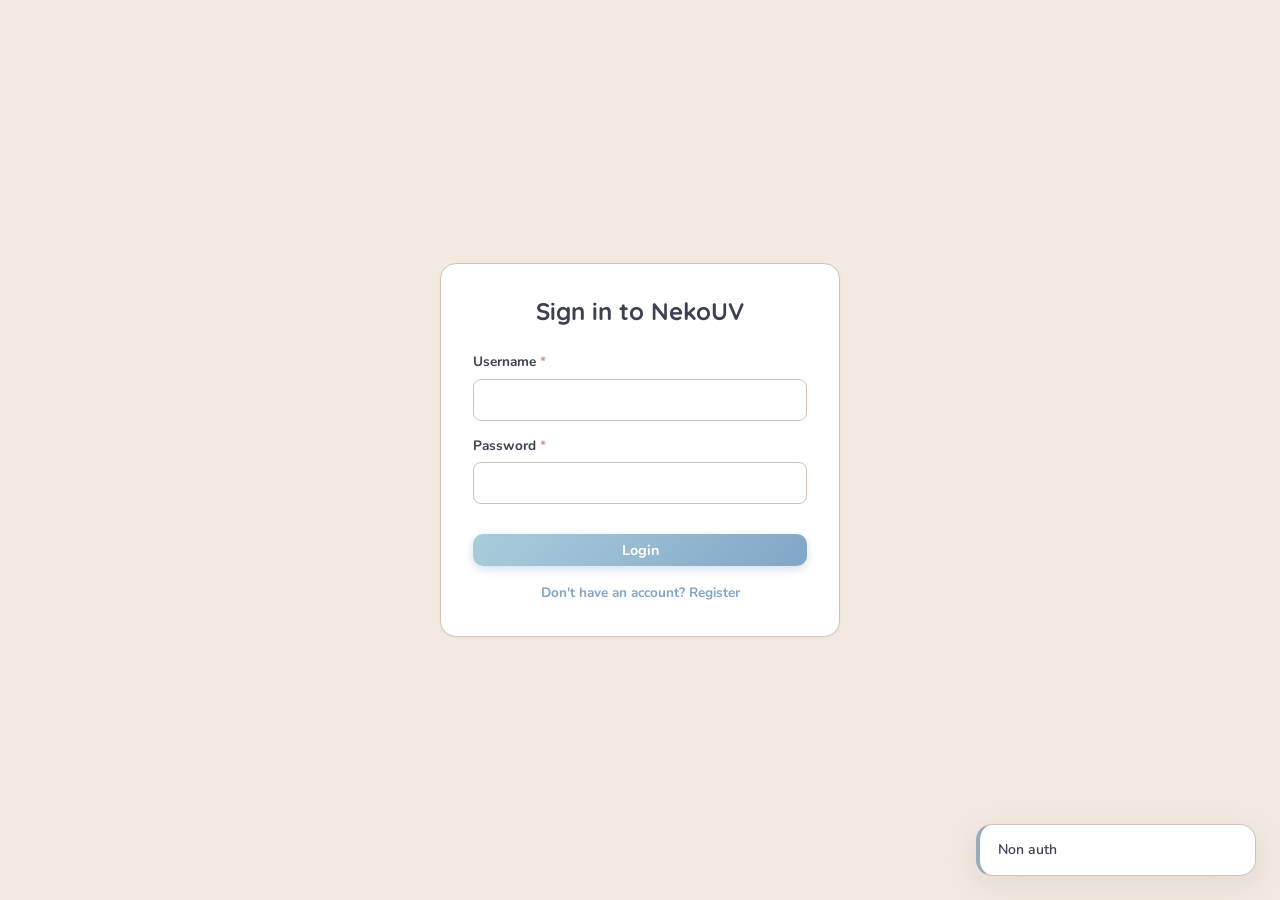
<file: frontend/login.html>
<!DOCTYPE html>
<html lang="en">
<head>
    <meta charset="UTF-8">
    <meta name="viewport" content="width=device-width, initial-scale=1.0">
    <title>NekoUV | Auth</title>
    <link rel="stylesheet" href="styles.css">
    <style>
        body { justify-content: center; align-items: center; }
        .auth-card { width: 100%; max-width: 400px; padding: 2rem; }
        .auth-title { text-align: center; margin-bottom: 1.5rem; font-family: 'Quicksand', sans-serif; font-size: 1.5rem; font-weight: 800; }
        .toggle-link { text-align: center; margin-top: 1rem; font-size: 0.85rem; cursor: pointer; color: var(--color-primary); font-weight: 700; }
        .toggle-link:hover { color: var(--color-primary-dark); }
    </style>
</head>
<body>
<div class="card auth-card">
    <h2 class="auth-title" id="form-title">Sign in to NekoUV</h2>

    <form id="auth-form" class="form-group">
        <label class="form-label">Username <span class="required">*</span></label>
        <input type="text" id="username" class="form-input" required minlength="3">

        <label class="form-label" style="margin-top: 0.5rem;">Password <span class="required">*</span></label>
        <input type="password" id="password" class="form-input" required minlength="6">

        <div id="recovery-group" style="display: none; margin-top: 0.5rem;">
            <label class="form-label">Recovery Email</label>
            <input type="email" id="email" class="form-input" placeholder="For account recovery">
        </div>

        <button type="submit" class="btn btn-primary btn-full" style="margin-top: 1.5rem;" id="submit-btn">Login</button>
    </form>

    <div class="toggle-link" id="toggle-mode">Don't have an account? Register</div>
</div>

<script src="script.js"></script>
<script>
    let isLogin = true;

    document.getElementById('toggle-mode').addEventListener('click', () => {
        isLogin = !isLogin;
        document.getElementById('form-title').textContent = isLogin ? 'Sign in to NekoUV' : 'Registration';
        document.getElementById('submit-btn').textContent = isLogin ? 'Login' : 'Create account';
        document.getElementById('toggle-mode').textContent = isLogin ? "Don't have an account? Register" : "Already have an account? Login";
        document.getElementById('recovery-group').style.display = isLogin ? 'none' : 'block';
    });

    document.getElementById('auth-form').addEventListener('submit', async (e) => {
        e.preventDefault();
        const username = document.getElementById('username')?.value || '';
        const password = document.getElementById('password')?.value || '';
        const email = document.getElementById('email')?.value || '';

        const endpoint = isLogin ? '/login' : '/register';
        const payload = { username, password };
        if (!isLogin && email) payload.recovery_email = email;

        try {
            const res = await Api.post(endpoint, payload);
            Auth.setToken(res.token);
            Auth.setUser(res.user);
            window.location.href = '/';
        } catch (err) {
            alert('Error: ' + err.message);
        }
    });
</script>
</body>
</html>
</file>
<file: frontend/styles.css>
@import url('https://fonts.googleapis.com/css2?family=Nunito:wght@400;500;600;700;800;900&family=Quicksand:wght@400;500;600;700&display=swap');

/* ─── Design Tokens (Pastel) ───────────────── */
:root {
    /* Palette - Backgrounds */
    --color-bg:           #F2EAE0;
    --color-bg-alt:       #EBE2DD;
    --color-surface:      #ffffff;
    --color-surface-alt:  #F8F5F2;

    /* Borders */
    --color-border:       #D2C4B4;
    --color-border-dark:  #B8A998;

    /* Primary */
    --color-primary:       #81A6C6;
    --color-primary-dark:  #6388A8;
    --color-primary-light: #AACDDC;

    /* Accent */
    --color-accent:        #BDA6CE;
    --color-accent-dark:   #9B8EC7;

    /* Text */
    --color-text:          #3D4050;
    --color-text-muted:    #828596;
    --color-text-inverse:  #ffffff;

    /* Rarities */
    --color-common:       #D0D9E2;
    --color-uncommon:     #AACDDC;
    --color-rare:         #F3E3D0;
    --color-legendary:    #BDA6CE;

    /* Semantics */
    --color-success:      #9DBEAA;
    --color-warning:      #E4C091;
    --color-error:        #D69595;
    --color-info:         #9BABBE;

    /* Gold currency */
    --color-gold:         #E6C47A;
    --color-gold-dark:    #C8A355;

    /* Spacing */
    --nav-height:         64px;
    --footer-height:      46px;
    --sidebar-width:      240px;
    --card-radius:        16px;
    --btn-radius:         10px;
    --input-radius:       8px;

    /* Shadows */
    --shadow-sm:  0 1px 3px rgba(110, 100, 95, 0.08);
    --shadow-md:  0 4px 16px rgba(110, 100, 95, 0.08);
    --shadow-lg:  0 8px 32px rgba(110, 100, 95, 0.12);
    --shadow-cat: 0 6px 20px rgba(189, 166, 206, 0.25);

    /* Transitions */
    --transition: 0.2s cubic-bezier(0.4, 0, 0.2, 1);
    --transition-slow: 0.4s cubic-bezier(0.4, 0, 0.2, 1);
}

/* ─── Reset & Base ───────────────────────────────── */
*, *::before, *::after { box-sizing: border-box; margin: 0; padding: 0; }

html {
    font-size: 16px;
    scroll-behavior: smooth;
    -webkit-text-size-adjust: 100%;
}

body {
    font-family: 'Nunito', sans-serif;
    background-color: var(--color-bg);
    color: var(--color-text);
    min-height: 100vh;
    display: flex;
    flex-direction: column;
    line-height: 1.6;
    -webkit-font-smoothing: antialiased;
}

main { position: relative; z-index: 1; }

/* ─── Typography ─────────────────────────────────── */
h1, h2, h3, h4, h5, h6 {
    font-family: 'Quicksand', sans-serif;
    font-weight: 700;
    line-height: 1.3;
    color: var(--color-text);
}

h1 { font-size: clamp(1.75rem, 4vw, 2.5rem); }
h2 { font-size: clamp(1.375rem, 3vw, 1.875rem); }
h3 { font-size: clamp(1.125rem, 2.5vw, 1.375rem); }

a {
    color: var(--color-primary);
    text-decoration: none;
    transition: color var(--transition);
}
a:hover { color: var(--color-primary-dark); }

/* ─── Scrollbar ──────────────────────────────────── */
::-webkit-scrollbar { width: 6px; height: 6px; }
::-webkit-scrollbar-track { background: var(--color-bg-alt); }
::-webkit-scrollbar-thumb { background: var(--color-border-dark); border-radius: 3px; }
::-webkit-scrollbar-thumb:hover { background: var(--color-primary-light); }

/* ─── Nav ────────────────────────────────────────── */
.site-nav {
    position: sticky;
    top: 0;
    z-index: 100;
    height: var(--nav-height);
    background: rgba(255,255,255,0.92);
    backdrop-filter: blur(12px);
    -webkit-backdrop-filter: blur(12px);
    border-bottom: 1.5px solid var(--color-border);
    display: flex;
    align-items: center;
    padding: 0 1.5rem;
    gap: 1.5rem;
    box-shadow: var(--shadow-sm);
}

.nav-logo {
    font-family: 'Comic Sans MS', sans-serif;
    font-weight: 800;
    font-size: 1.2rem;
    color: var(--color-primary);
    display: flex;
    align-items: center;
    gap: 0.3rem;
    white-space: nowrap;
}
.nav-logo span { color: var(--color-accent); }

.nav-links {
    display: flex;
    align-items: center;
    gap: 0.25rem;
    flex: 1;
    list-style: none;
}

.nav-link {
    display: flex;
    align-items: center;
    gap: 0.375rem;
    padding: 0.5rem 0.875rem;
    border-radius: var(--btn-radius);
    font-weight: 600;
    font-size: 0.9rem;
    color: var(--color-text-muted);
    transition: all var(--transition);
    white-space: nowrap;
}
.nav-link:hover, .nav-link.active {
    color: var(--color-primary);
    background: var(--color-bg-alt);
}
.nav-link.active { color: var(--color-primary-dark); }

.nav-right {
    display: flex;
    align-items: center;
    gap: 0.75rem;
    margin-left: auto;
}

/* Gold balance widget */
.gold-badge {
    display: flex;
    align-items: center;
    gap: 0.375rem;
    background: linear-gradient(135deg, #F8EBD4, var(--color-gold));
    border: 1.5px solid var(--color-gold);
    border-radius: 999px;
    padding: 0.35rem 0.875rem;
    font-weight: 700;
    font-size: 0.9rem;
    color: #8C6A3C;
    box-shadow: 0 2px 8px rgba(230, 196, 122, 0.2);
}

.avatar-btn {
    width: 36px;
    height: 36px;
    border-radius: 50%;
    background: linear-gradient(135deg, var(--color-primary-light), var(--color-primary));
    border: 2px solid var(--color-primary-dark);
    display: flex;
    align-items: center;
    justify-content: center;
    color: white;
    font-weight: 800;
    font-size: 0.85rem;
    cursor: pointer;
    transition: transform var(--transition), box-shadow var(--transition);
}
.avatar-btn:hover { transform: scale(1.08); box-shadow: var(--shadow-md); }

/* Mobile hamburger */
.hamburger {
    display: none;
    flex-direction: column;
    gap: 5px;
    cursor: pointer;
    padding: 4px;
}
.hamburger span {
    display: block;
    width: 22px;
    height: 2px;
    background: var(--color-text);
    border-radius: 1px;
    transition: all var(--transition);
}

/* ─── Footer ─────────────────────────────────────── */
.site-footer {
    position: relative;
    z-index: 1;
    margin-top: auto;
    height: var(--footer-height);
    background: rgba(255,255,255,0.8);
    backdrop-filter: blur(8px);
    border-top: 1.5px solid var(--color-border);
    display: flex;
    align-items: center;
    justify-content: space-between;
    padding: 0 1.5rem;
    font-size: 0.8rem;
    color: var(--color-text-muted);
}

/* ─── Buttons ────────────────────────────────────── */
.btn {
    display: inline-flex;
    align-items: center;
    justify-content: center;
    gap: 0.4rem;
    padding: 0.55rem 1.25rem;
    border-radius: var(--btn-radius);
    font-family: 'Nunito', sans-serif;
    font-weight: 700;
    font-size: 0.9rem;
    cursor: pointer;
    border: none;
    outline: none;
    transition: all var(--transition);
    white-space: nowrap;
    line-height: 1;
}
.btn:focus-visible { outline: 2px solid var(--color-primary); outline-offset: 2px; }
.btn:disabled { opacity: 0.5; pointer-events: none; }

.btn-primary {
    background: linear-gradient(135deg, var(--color-primary-light), var(--color-primary));
    color: white;
    box-shadow: 0 3px 10px rgba(129, 166, 198, 0.35);
}
.btn-primary:hover {
    transform: translateY(-1px);
    box-shadow: 0 6px 18px rgba(129, 166, 198, 0.45);
}
.btn-primary:active { transform: translateY(0); }

.btn-accent {
    background: linear-gradient(135deg, var(--color-accent), var(--color-accent-dark));
    color: white;
    box-shadow: 0 3px 10px rgba(189, 166, 206, 0.35);
}
.btn-accent:hover {
    transform: translateY(-1px);
    box-shadow: 0 6px 18px rgba(189, 166, 206, 0.45);
}

.btn-outline {
    background: transparent;
    color: var(--color-primary);
    border: 1.5px solid var(--color-primary);
}
.btn-outline:hover { background: var(--color-bg-alt); }

.btn-ghost {
    background: transparent;
    color: var(--color-text-muted);
}
.btn-ghost:hover { background: var(--color-bg-alt); color: var(--color-text); }

.btn-danger {
    background: linear-gradient(135deg, #E5B2B2, var(--color-error));
    color: white;
}
.btn-danger:hover { transform: translateY(-1px); box-shadow: 0 4px 14px rgba(214, 149, 149, 0.3); }

.btn-gold {
    background: linear-gradient(135deg, var(--color-gold), var(--color-gold-dark));
    color: white;
    box-shadow: 0 3px 10px rgba(230, 196, 122, 0.35);
}
.btn-gold:hover { transform: translateY(-1px); }

.btn-sm { padding: 0.35rem 0.875rem; font-size: 0.8rem; }
.btn-lg { padding: 0.75rem 1.75rem; font-size: 1rem; }
.btn-full { width: 100%; }

/* ─── Forms & Inputs ─────────────────────────────── */
.form-group {
    display: flex;
    flex-direction: column;
    gap: 0.375rem;
}

.form-label {
    font-size: 0.85rem;
    font-weight: 700;
    color: var(--color-text);
    display: flex;
    align-items: center;
    gap: 0.25rem;
}
.form-label .required { color: var(--color-error); }

.form-input,
.form-select,
.form-textarea {
    width: 100%;
    padding: 0.625rem 0.875rem;
    border: 1.5px solid var(--color-border);
    border-radius: var(--input-radius);
    background: var(--color-surface);
    font-family: 'Nunito', sans-serif;
    font-size: 0.9rem;
    color: var(--color-text);
    transition: border-color var(--transition), box-shadow var(--transition);
    outline: none;
}
.form-input:focus,
.form-select:focus,
.form-textarea:focus {
    border-color: var(--color-primary);
    box-shadow: 0 0 0 3px rgba(129, 166, 198, 0.15);
}
.form-input.is-invalid,
.form-select.is-invalid {
    border-color: var(--color-error);
    box-shadow: 0 0 0 3px rgba(214, 149, 149, 0.15);
}
.form-input.is-valid,
.form-select.is-valid {
    border-color: var(--color-success);
}
.form-input::placeholder { color: var(--color-text-muted); opacity: 0.7; }

.form-help { font-size: 0.78rem; color: var(--color-text-muted); }
.form-error { font-size: 0.78rem; color: var(--color-error); display: none; }
.form-error.visible { display: block; }

/* ─── Cards ──────────────────────────────────────── */
.card {
    background: var(--color-surface);
    border: 1.5px solid var(--color-border);
    border-radius: var(--card-radius);
    padding: 1.25rem;
    box-shadow: var(--shadow-sm);
    transition: box-shadow var(--transition), transform var(--transition);
}
.card:hover {
    box-shadow: var(--shadow-md);
}

/* ─── Cat Cards ──────────────────────────────────── */
.cat-card {
    background: var(--color-surface);
    border: 2px solid var(--color-border);
    border-radius: 20px;
    padding: 1.25rem 1rem 1rem;
    display: flex;
    flex-direction: column;
    align-items: center;
    gap: 0.625rem;
    position: relative;
    transition: all var(--transition-slow);
    cursor: pointer;
    overflow: hidden;
}
.cat-card.card-common {
    border-color: var(--color-border);
}

.cat-card.card-uncommon:hover {
    box-shadow: 0 8px 25px rgba(170, 205, 220, 0.4);
    border-color: var(--color-uncommon);
}

.cat-card.card-rare {
    border-color: var(--color-rare);
    box-shadow: 0 4px 20px rgba(243, 227, 208, 0.6);
}
.cat-card.card-rare:hover {
    box-shadow: 0 8px 30px rgba(243, 227, 208, 0.8);
}

.cat-card.card-legendary {
    border-color: var(--color-legendary);
    animation: pastelGlow 3s infinite ease-in-out;
}
.cat-card::before {
    content: '';
    position: absolute;
    inset: 0;
    background: repeating-linear-gradient(
            90deg,
            transparent,
            transparent 10px,
            rgba(189, 166, 206, 0.08) 10px,
            rgba(189, 166, 206, 0.08) 14px
    );
    border-radius: inherit;
}
.cat-card:hover {
    transform: translateY(-4px);
    box-shadow: var(--shadow-cat);
    border-color: var(--color-primary-light);
}
.cat-card.selected {
    border-color: var(--color-primary);
    box-shadow: 0 0 0 3px rgba(129, 166, 198, 0.2), var(--shadow-cat);
}

.cat-avatar {
    width: 150px;
    height: 150px;
    border-radius: 50%;
    display: flex;
    align-items: center;
    justify-content: center;
    font-size: 3rem;
    position: relative;
    z-index: 1;
    flex-shrink: 0;
}

.cat-avatar.rarity-common    { background: radial-gradient(circle, var(--color-surface-alt) 40%, var(--color-common)); }
.cat-avatar.rarity-uncommon  { background: radial-gradient(circle, #D6E8F0 40%, var(--color-uncommon)); box-shadow: 0 0 16px rgba(170, 205, 220, 0.4); }
.cat-avatar.rarity-rare      { background: radial-gradient(circle, #FDF7EF 40%, var(--color-rare)); box-shadow: 0 0 16px rgba(243, 227, 208, 0.5); }
.cat-avatar.rarity-legendary { background: radial-gradient(circle, #E8DFEE 40%, var(--color-legendary)); box-shadow: 0 0 20px rgba(189, 166, 206, 0.5), 0 0 40px rgba(189, 166, 206, 0.2); }

.cat-name {
    font-family: 'Quicksand', sans-serif;
    font-weight: 700;
    font-size: 1rem;
    text-align: center;
    z-index: 1;
}

.rarity-badge {
    display: inline-flex;
    align-items: center;
    gap: 0.25rem;
    padding: 0.2rem 0.625rem;
    border-radius: 999px;
    font-size: 0.72rem;
    font-weight: 800;
    text-transform: uppercase;
    letter-spacing: 0.05em;
    z-index: 1;
}

.rarity-badge.common    { background: var(--color-common); color: var(--color-text); }
.rarity-badge.uncommon  { background: var(--color-uncommon); color: var(--color-text); }
.rarity-badge.rare      { background: var(--color-rare); color: var(--color-text); }
.rarity-badge.legendary { background: var(--color-legendary); color: var(--color-text); animation: pastelGlow 3s infinite ease-in-out;}

.cat-stats {
    width: 100%;
    display: flex;
    flex-direction: column;
    gap: 0.3rem;
    z-index: 1;
}

.cat-stat {
    display: flex;
    justify-content: space-between;
    align-items: center;
    font-size: 0.8rem;
}
.cat-stat-label { color: var(--color-text-muted); font-weight: 600; }
.cat-stat-value { font-weight: 700; color: var(--color-text); }
.cat-stat-value.gold { color: var(--color-gold-dark); }

.cat-actions {
    display: flex;
    gap: 0.5rem;
    width: 100%;
    z-index: 1;
    margin-top: 0.25rem;
}

.sale-tag {
    display: inline-flex;
    align-items: center;
    gap: 0.2rem;
    padding: 0.2rem 0.625rem;
    border-radius: 999px;
    font-size: 0.72rem;
    font-weight: 800;
    text-transform: uppercase;
    letter-spacing: 0.03em;
}
.sale-tag.on-sale      { background: #E0EBE4; color: #436B53; } /* Мятный */
.sale-tag.unsaleable   { background: #EED7D7; color: #8A4C4C; } /* Пыльно-розовый */
.sale-tag.in-exhibition{ background: #E8E2EC; color: #5B4A6B; } /* Сиреневый */

/* ─── Section Header ─────────────────────────────── */
.section-header {
    display: flex;
    align-items: center;
    justify-content: space-between;
    gap: 1rem;
    margin-bottom: 1.25rem;
    flex-wrap: wrap;
}
.section-title {
    display: flex;
    align-items: center;
    gap: 0.5rem;
    font-family: 'Quicksand', sans-serif;
    font-weight: 800;
    font-size: 1.375rem;
    color: var(--color-text);
}
.section-title::before {
    content: '';
    display: block;
    width: 4px;
    height: 1.2em;
    background: linear-gradient(to bottom, var(--color-primary), var(--color-primary-light));
    border-radius: 2px;
}

/* ─── Page Wrapper ───────────────────────────────── */
.page-wrapper {
    flex: 1;
    display: flex;
    flex-direction: column;
    max-width: 1280px;
    width: 100%;
    margin: 0 auto;
    padding: 2rem 1.5rem;
    gap: 2rem;
}

/* ─── Grid Layouts ───────────────────────────────── */
.cat-grid {
    display: grid;
    grid-template-columns: repeat(auto-fill, minmax(180px, 1fr));
    gap: 1rem;
}

.stat-grid {
    display: grid;
    grid-template-columns: repeat(auto-fill, minmax(200px, 1fr));
    gap: 1rem;
}

/* ─── Stat Cards ─────────────────────────────────── */
.stat-card {
    background: var(--color-surface);
    border: 1.5px solid var(--color-border);
    border-radius: var(--card-radius);
    padding: 1.25rem;
    display: flex;
    flex-direction: column;
    gap: 0.375rem;
}
.stat-card-icon {
    font-size: 1.75rem;
    line-height: 1;
}
.stat-card-label {
    font-size: 0.78rem;
    font-weight: 700;
    text-transform: uppercase;
    letter-spacing: 0.05em;
    color: var(--color-text-muted);
}
.stat-card-value {
    font-family: 'Quicksand', sans-serif;
    font-size: 1.75rem;
    font-weight: 800;
    color: var(--color-text);
    line-height: 1;
}

/* ─── Toast Notifications ────────────────────────── */
.toast-container {
    position: fixed;
    bottom: 1.5rem;
    right: 1.5rem;
    z-index: 9999;
    display: flex;
    flex-direction: column;
    gap: 0.5rem;
    pointer-events: none;
}
.toast {
    background: var(--color-surface);
    border: 1.5px solid var(--color-border);
    border-radius: var(--card-radius);
    padding: 0.875rem 1.125rem;
    box-shadow: var(--shadow-lg);
    display: flex;
    align-items: center;
    gap: 0.625rem;
    min-width: 280px;
    max-width: 360px;
    font-size: 0.875rem;
    font-weight: 600;
    pointer-events: auto;
    animation: toastIn 0.3s ease forwards;
}
.toast.success { border-left: 4px solid var(--color-success); }
.toast.error   { border-left: 4px solid var(--color-error); }
.toast.info    { border-left: 4px solid var(--color-info); }
.toast.warning { border-left: 4px solid var(--color-warning); }

/* ─── Modal ──────────────────────────────────────── */
.modal-overlay {
    position: fixed;
    inset: 0;
    background: rgba(61,64,80,0.5); 
    backdrop-filter: blur(4px);
    z-index: 1000;
    display: flex;
    align-items: center;
    justify-content: center;
    padding: 1rem;
    opacity: 0;
    transition: opacity var(--transition);
}
.modal-overlay.open { opacity: 1; }
.modal-overlay.open .modal-box { transform: scale(1); opacity: 1; }

.modal-box {
    background: var(--color-surface);
    border: 1.5px solid var(--color-border);
    border-radius: 20px;
    padding: 1.75rem;
    width: 100%;
    max-width: 480px;
    box-shadow: var(--shadow-lg);
    transform: scale(0.9);
    opacity: 0;
    transition: all var(--transition);
}

.modal-header {
    display: flex;
    align-items: center;
    justify-content: space-between;
    margin-bottom: 1.25rem;
}
.modal-title {
    font-family: 'Quicksand', sans-serif;
    font-size: 1.25rem;
    font-weight: 800;
}
.modal-close {
    width: 32px; height: 32px;
    border-radius: 8px;
    border: none;
    background: var(--color-bg-alt);
    color: var(--color-text-muted);
    display: flex; align-items: center; justify-content: center;
    cursor: pointer;
    font-size: 1.1rem;
    transition: all var(--transition);
}
.modal-close:hover { background: var(--color-border); color: var(--color-text); }

/* ─── Filter Bar ─────────────────────────────────── */
.filter-bar {
    display: flex;
    align-items: center;
    gap: 0.625rem;
    flex-wrap: wrap;
}
.filter-chip {
    padding: 0.35rem 0.875rem;
    border-radius: 999px;
    border: 1.5px solid var(--color-border);
    background: var(--color-surface);
    font-size: 0.82rem;
    font-weight: 700;
    color: var(--color-text-muted);
    cursor: pointer;
    transition: all var(--transition);
}
.filter-chip:hover,
.filter-chip.active {
    border-color: var(--color-primary);
    color: var(--color-primary);
    background: var(--color-bg-alt);
}

/* ─── Search Input ───────────────────────────────── */
.search-wrap {
    position: relative;
    display: inline-flex;
    align-items: center;
}
.search-icon {
    position: absolute;
    left: 0.75rem;
    color: var(--color-text-muted);
    pointer-events: none;
}
.search-input {
    padding-left: 2.25rem;
    min-width: 200px;
}

/* ─── Progress Bar ───────────────────────────────── */
.progress-bar {
    height: 8px;
    border-radius: 999px;
    background: var(--color-border);
    overflow: hidden;
}
.progress-fill {
    height: 100%;
    border-radius: 999px;
    background: linear-gradient(90deg, var(--color-primary-light), var(--color-primary));
    transition: width 0.5s ease;
}

/* ─── Empty State ────────────────────────────────── */
.empty-state {
    text-align: center;
    padding: 3rem 1rem;
    color: var(--color-text-muted);
    display: flex;
    flex-direction: column;
    align-items: center;
    gap: 0.875rem;
}
.empty-state-icon { font-size: 3.5rem; opacity: 0.5; }
.empty-state-title { font-weight: 700; font-size: 1.1rem; color: var(--color-text); }

/* ─── Loading Spinner ────────────────────────────── */
.spinner {
    width: 20px; height: 20px;
    border: 2.5px solid var(--color-border);
    border-top-color: var(--color-primary);
    border-radius: 50%;
    animation: spin 0.6s linear infinite;
    flex-shrink: 0;
}
@keyframes spin { to { transform: rotate(360deg); } }

/* ─── Dropdown Menu ──────────────────────────────── */
.dropdown {
    position: relative;
    display: inline-block;
}
.dropdown-menu {
    position: absolute;
    top: calc(100% + 6px);
    right: 0;
    min-width: 180px;
    background: var(--color-surface);
    border: 1.5px solid var(--color-border);
    border-radius: 12px;
    box-shadow: var(--shadow-lg);
    padding: 0.375rem;
    z-index: 200;
    display: none;
}
.dropdown.open .dropdown-menu { display: block; }
.dropdown-item {
    display: flex;
    align-items: center;
    gap: 0.5rem;
    width: 100%;
    padding: 0.5rem 0.75rem;
    border-radius: 8px;
    border: none;
    background: none;
    font-family: 'Nunito', sans-serif;
    font-size: 0.875rem;
    font-weight: 600;
    color: var(--color-text);
    cursor: pointer;
    text-align: left;
    transition: background var(--transition);
}
.dropdown-item:hover { background: var(--color-bg-alt); }
.dropdown-item.danger { color: var(--color-error); }
.dropdown-divider { height: 1px; background: var(--color-border); margin: 0.25rem 0; }

/* ─── Pagination ─────────────────────────────────── */
.pagination {
    display: flex;
    align-items: center;
    gap: 0.375rem;
    justify-content: center;
    flex-wrap: wrap;
}
.page-btn {
    width: 36px; height: 36px;
    border-radius: 8px;
    border: 1.5px solid var(--color-border);
    background: var(--color-surface);
    font-family: 'Nunito', sans-serif;
    font-size: 0.875rem;
    font-weight: 700;
    color: var(--color-text-muted);
    cursor: pointer;
    display: flex; align-items: center; justify-content: center;
    transition: all var(--transition);
}
.page-btn:hover, .page-btn.active {
    border-color: var(--color-primary);
    color: var(--color-primary);
    background: var(--color-bg-alt);
}
.page-btn.active { background: var(--color-primary); color: white; border-color: var(--color-primary); }

/* ─── Alerts / Banners ───── */
.alert {
    border-radius: var(--card-radius);
    padding: 0.875rem 1.125rem;
    display: flex;
    align-items: flex-start;
    gap: 0.625rem;
    font-size: 0.875rem;
    font-weight: 600;
    border: 1.5px solid;
}
.alert-info    { background: #E9EDF2; border-color: var(--color-info); color: #4B5B6D; }
.alert-success { background: #E6EFEA; border-color: var(--color-success); color: #436B53; }
.alert-warning { background: #F6EDDF; border-color: var(--color-warning); color: #8C6A3C; }
.alert-error   { background: #EED7D7; border-color: var(--color-error); color: #8A4C4C; }

@keyframes pastelGlow {
    0% { box-shadow: 0 0 15px rgba(189, 166, 206, 0.4), 0 0 30px rgba(189, 166, 206, 0.2); }
    50% { box-shadow: 0 0 25px rgba(189, 166, 206, 0.7), 0 0 50px rgba(189, 166, 206, 0.4); }
    100% { box-shadow: 0 0 15px rgba(189, 166, 206, 0.4), 0 0 30px rgba(189, 166, 206, 0.2); }
}
/* ─── Cat Animation ──────────────────────────────── */
@keyframes catBounce {
    0%, 100% { transform: translateY(0); }
    50%       { transform: translateY(-6px); }
}
@keyframes catIdle {
    0%, 100% { transform: scale(1) rotate(-1deg); }
    50%       { transform: scale(1.04) rotate(1deg); }
}
.cat-bounce  { animation: catBounce 2s ease-in-out infinite; }
.cat-idle    { animation: catIdle 3s ease-in-out infinite; }

/* ─── Responsive ─────────────────────────────────── */
@media (max-width: 768px) {
    .nav-links { display: none; }
    .nav-links.open {
        display: flex;
        flex-direction: column;
        position: fixed;
        top: var(--nav-height);
        left: 0;
        right: 0;
        background: var(--color-surface);
        border-bottom: 1.5px solid var(--color-border);
        padding: 0.75rem;
        box-shadow: var(--shadow-md);
        z-index: 99;
    }
    .hamburger { display: flex; }
    .page-wrapper { padding: 1.25rem 1rem; }
    .cat-grid { grid-template-columns: repeat(auto-fill, minmax(150px, 1fr)); }
    .stat-grid { grid-template-columns: repeat(2, 1fr); }
}

@media (max-width: 480px) {
    .cat-grid { grid-template-columns: repeat(2, 1fr); }
    .stat-grid { grid-template-columns: repeat(2, 1fr); }
    .filter-bar { gap: 0.375rem; }
}
</file>
